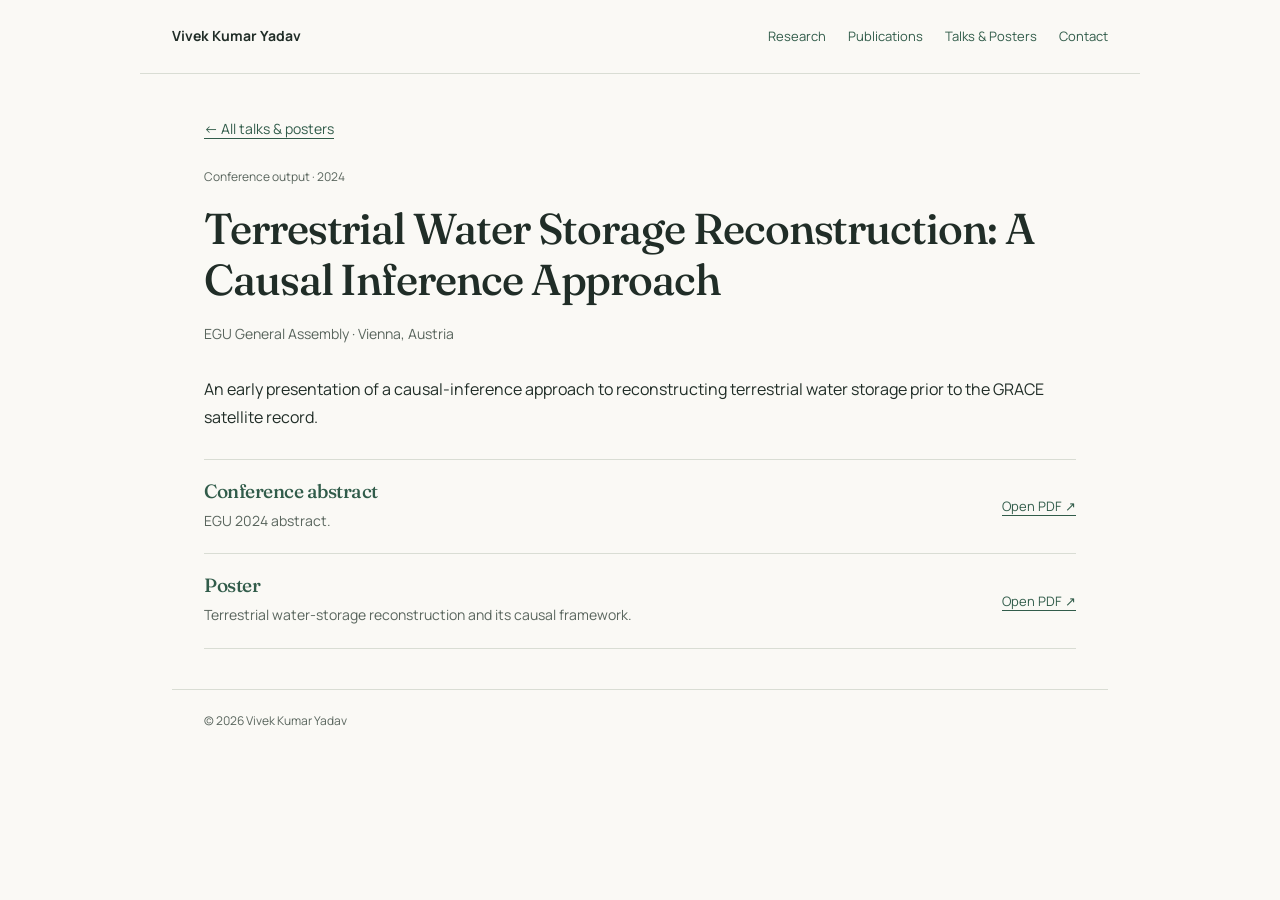
<file: outputs/egu-2024.html>
<!doctype html>
<html lang="en">
  <head>
    <meta charset="utf-8">
    <meta name="viewport" content="width=device-width, initial-scale=1">
    <meta name="description" content="EGU General Assembly 2024 research outputs by Vivek Kumar Yadav.">
    <title>EGU 2024 | Vivek Kumar Yadav</title>
    <link rel="preconnect" href="https://fonts.googleapis.com">
    <link rel="preconnect" href="https://fonts.gstatic.com" crossorigin>
    <link href="https://fonts.googleapis.com/css2?family=DM+Mono:wght@400;500&amp;family=Fraunces:opsz,wght@9..144,500;9..144,600&amp;family=Manrope:wght@400;500;600;700&amp;display=swap" rel="stylesheet">
    <link rel="stylesheet" href="../styles.css?v=20260920d">
  </head>
  <body>
    <a class="skip-link" href="#main-content">Skip to content</a>
    <header class="site-header">
      <a class="wordmark" href="../index.html">Vivek Kumar Yadav</a>
      <nav aria-label="Primary navigation">
        <a href="../index.html#research">Research</a><a href="../index.html#publications">Publications</a><a href="../index.html#outputs">Talks &amp; Posters</a><a href="../index.html#contact">Contact</a>
      </nav>
    </header>
    <main class="output-page" id="main-content" tabindex="-1">
      <a class="back-link" href="../index.html#outputs">← All talks &amp; posters</a>
      <p class="eyebrow">Conference output · 2024</p>
      <h1>Terrestrial Water Storage Reconstruction: A Causal Inference Approach</h1>
      <p class="event-meta">EGU General Assembly · Vienna, Austria</p>
      <p class="output-summary">An early presentation of a causal-inference approach to reconstructing terrestrial water storage prior to the GRACE satellite record.</p>
      <section class="materials" aria-label="Materials">
        <article class="material">
          <div>
            <h2>Conference abstract</h2>
            <p>EGU 2024 abstract.</p>
          </div>
          <a class="material-link" href="../materials/egu-2024-abstract.pdf" target="_blank" rel="noopener">Open PDF ↗</a>
        </article>
        <article class="material">
          <div>
            <h2>Poster</h2>
            <p>Terrestrial water-storage reconstruction and its causal framework.</p>
          </div>
          <a class="material-link" href="../materials/egu-2024-poster.pdf" target="_blank" rel="noopener">Open PDF ↗</a>
        </article>
      </section>
    </main>
    <footer>© 2026 Vivek Kumar Yadav</footer>
  </body>
</html>
</file>
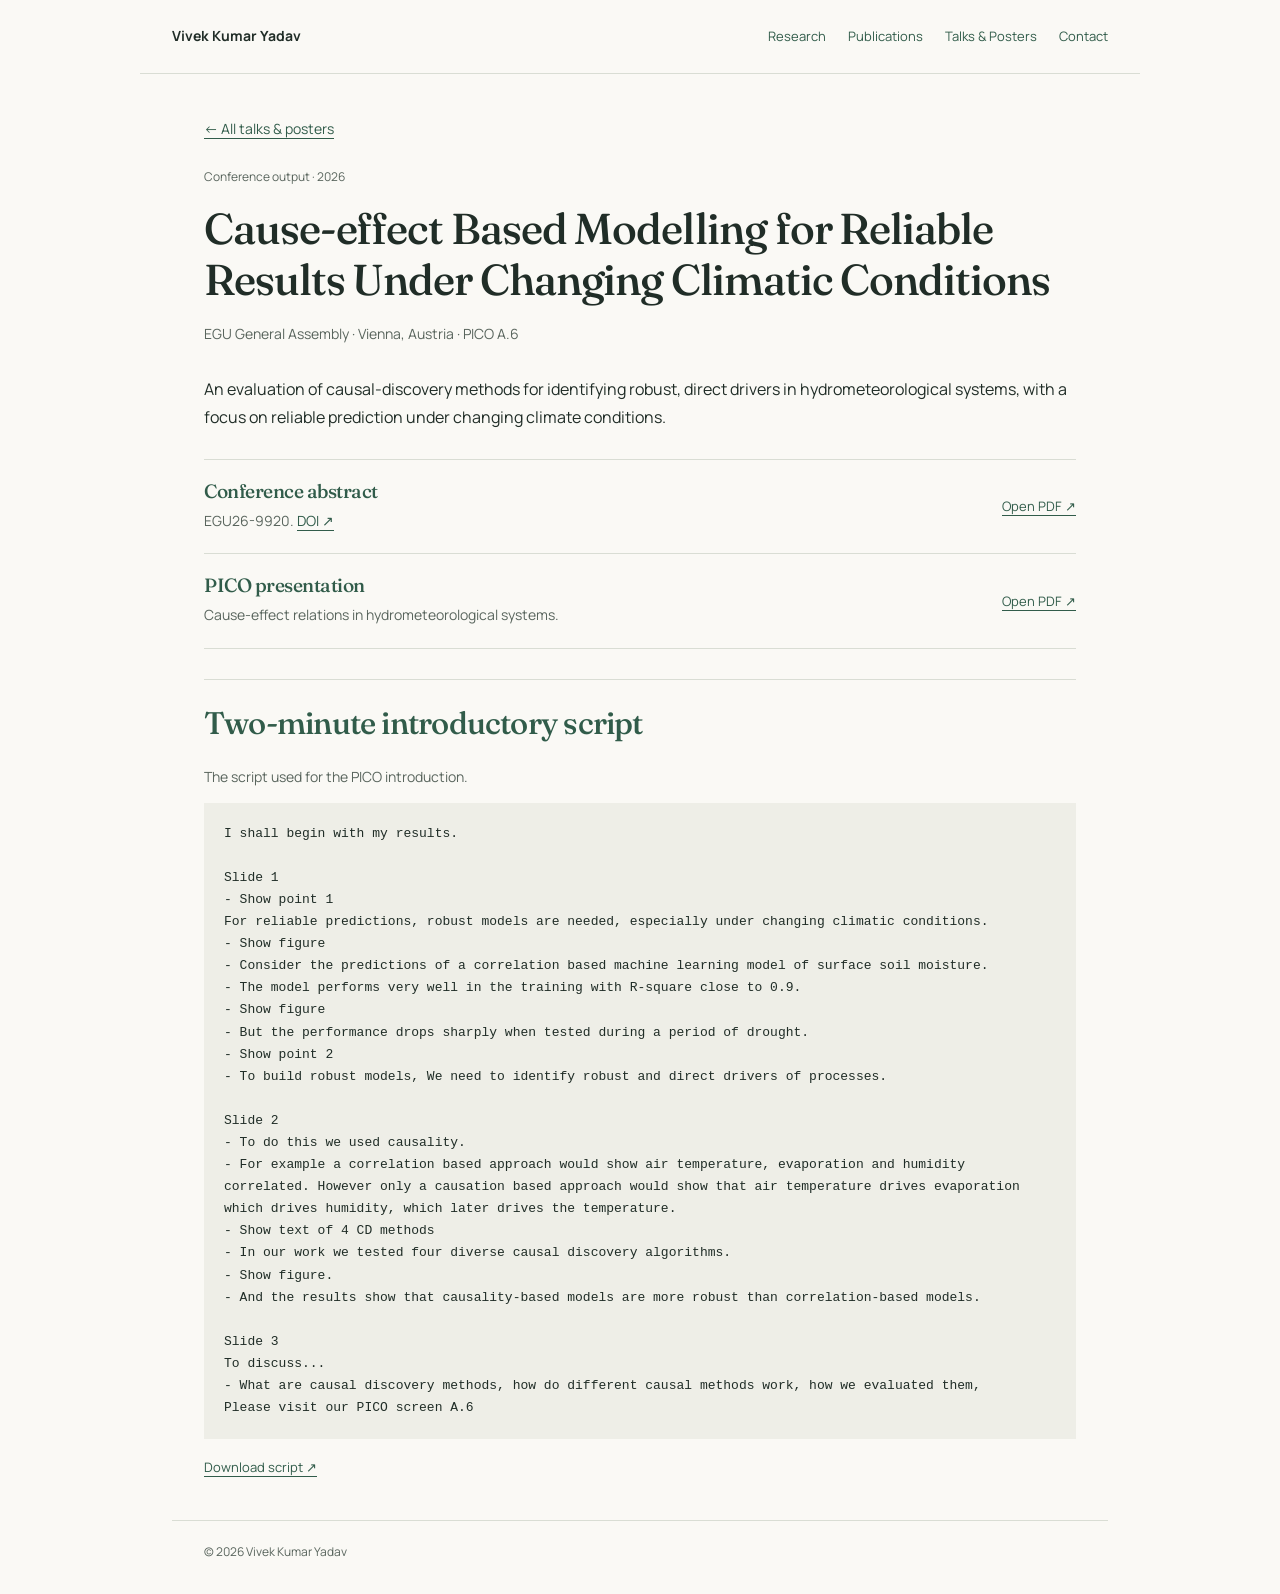
<file: outputs/egu-2026.html>
<!doctype html>
<html lang="en">
  <head>
    <meta charset="utf-8">
    <meta name="viewport" content="width=device-width, initial-scale=1">
    <meta name="description" content="EGU General Assembly 2026 research outputs by Vivek Kumar Yadav.">
    <title>EGU 2026 | Vivek Kumar Yadav</title>
    <link rel="preconnect" href="https://fonts.googleapis.com">
    <link rel="preconnect" href="https://fonts.gstatic.com" crossorigin>
    <link href="https://fonts.googleapis.com/css2?family=DM+Mono:wght@400;500&amp;family=Fraunces:opsz,wght@9..144,500;9..144,600&amp;family=Manrope:wght@400;500;600;700&amp;display=swap" rel="stylesheet">
    <link rel="stylesheet" href="../styles.css?v=20260920d">
  </head>
  <body>
    <a class="skip-link" href="#main-content">Skip to content</a>
    <header class="site-header">
      <a class="wordmark" href="../index.html">Vivek Kumar Yadav</a>
      <nav aria-label="Primary navigation">
        <a href="../index.html#research">Research</a><a href="../index.html#publications">Publications</a><a href="../index.html#outputs">Talks &amp; Posters</a><a href="../index.html#contact">Contact</a>
      </nav>
    </header>
    <main class="output-page" id="main-content" tabindex="-1">
      <a class="back-link" href="../index.html#outputs">← All talks &amp; posters</a>
      <p class="eyebrow">Conference output · 2026</p>
      <h1>Cause-effect Based Modelling for Reliable Results Under Changing Climatic Conditions</h1>
      <p class="event-meta">EGU General Assembly · Vienna, Austria · PICO A.6</p>
      <p class="output-summary">An evaluation of causal-discovery methods for identifying robust, direct drivers in hydrometeorological systems, with a focus on reliable prediction under changing climate conditions.</p>
      <section class="materials" aria-label="Materials">
        <article class="material">
          <div>
            <h2>Conference abstract</h2>
            <p>EGU26-9920. <a href="https://doi.org/10.5194/egusphere-egu26-9920" target="_blank" rel="noopener">DOI ↗</a></p>
          </div>
          <a class="material-link" href="../materials/egu-2026-abstract.pdf" target="_blank" rel="noopener">Open PDF ↗</a>
        </article>
        <article class="material">
          <div>
            <h2>PICO presentation</h2>
            <p>Cause-effect relations in hydrometeorological systems.</p>
          </div>
          <a class="material-link" href="../materials/egu-2026-pico-presentation.pdf" target="_blank" rel="noopener">Open PDF ↗</a>
        </article>
      </section>
      <section class="script" aria-label="Two-minute introductory script">
        <h2>Two-minute introductory script</h2>
        <p>The script used for the PICO introduction.</p>
        <pre>I shall begin with my results.

Slide 1
- Show point 1
For reliable predictions, robust models are needed, especially under changing climatic conditions.
- Show figure
- Consider the predictions of a correlation based machine learning model of surface soil moisture.
- The model performs very well in the training with R-square close to 0.9.
- Show figure
- But the performance drops sharply when tested during a period of drought.
- Show point 2
- To build robust models, We need to identify robust and direct drivers of processes.

Slide 2
- To do this we used causality.
- For example a correlation based approach would show air temperature, evaporation and humidity correlated. However only a causation based approach would show that air temperature drives evaporation which drives humidity, which later drives the temperature.
- Show text of 4 CD methods
- In our work we tested four diverse causal discovery algorithms.
- Show figure.
- And the results show that causality-based models are more robust than correlation-based models.

Slide 3
To discuss...
- What are causal discovery methods, how do different causal methods work, how we evaluated them,
Please visit our PICO screen A.6</pre>
        <a class="material-link" href="../materials/egu-2026-pico-script.txt" target="_blank" rel="noopener">Download script ↗</a>
      </section>
    </main>
    <footer>© 2026 Vivek Kumar Yadav</footer>
  </body>
</html>
</file>
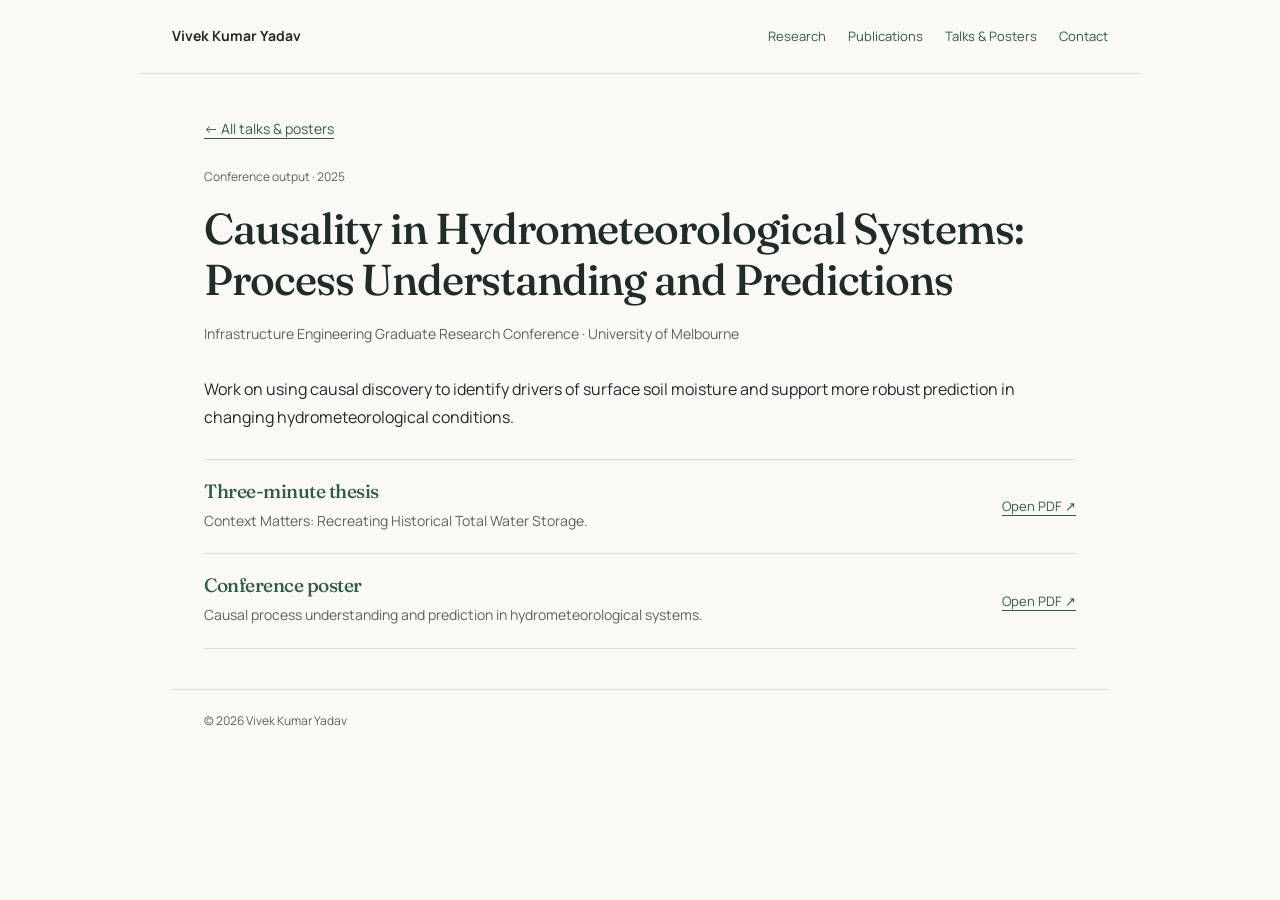
<file: outputs/iegrc-2025.html>
<!doctype html>
<html lang="en">
  <head>
    <meta charset="utf-8">
    <meta name="viewport" content="width=device-width, initial-scale=1">
    <meta name="description" content="Infrastructure Engineering Graduate Research Conference 2025 outputs by Vivek Kumar Yadav.">
    <title>IE GRC 2025 | Vivek Kumar Yadav</title>
    <link rel="preconnect" href="https://fonts.googleapis.com">
    <link rel="preconnect" href="https://fonts.gstatic.com" crossorigin>
    <link href="https://fonts.googleapis.com/css2?family=DM+Mono:wght@400;500&amp;family=Fraunces:opsz,wght@9..144,500;9..144,600&amp;family=Manrope:wght@400;500;600;700&amp;display=swap" rel="stylesheet">
    <link rel="stylesheet" href="../styles.css?v=20260920d">
  </head>
  <body>
    <a class="skip-link" href="#main-content">Skip to content</a>
    <header class="site-header">
      <a class="wordmark" href="../index.html">Vivek Kumar Yadav</a>
      <nav aria-label="Primary navigation">
        <a href="../index.html#research">Research</a><a href="../index.html#publications">Publications</a><a href="../index.html#outputs">Talks &amp; Posters</a><a href="../index.html#contact">Contact</a>
      </nav>
    </header>
    <main class="output-page" id="main-content" tabindex="-1">
      <a class="back-link" href="../index.html#outputs">← All talks &amp; posters</a>
      <p class="eyebrow">Conference output · 2025</p>
      <h1>Causality in Hydrometeorological Systems: Process Understanding and Predictions</h1>
      <p class="event-meta">Infrastructure Engineering Graduate Research Conference · University of Melbourne</p>
      <p class="output-summary">Work on using causal discovery to identify drivers of surface soil moisture and support more robust prediction in changing hydrometeorological conditions.</p>
      <section class="materials" aria-label="Materials">
        <article class="material">
          <div>
            <h2>Three-minute thesis</h2>
            <p>Context Matters: Recreating Historical Total Water Storage.</p>
          </div>
          <a class="material-link" href="../materials/iegrc-2025-three-minute-thesis.pdf" target="_blank" rel="noopener">Open PDF ↗</a>
        </article>
        <article class="material">
          <div>
            <h2>Conference poster</h2>
            <p>Causal process understanding and prediction in hydrometeorological systems.</p>
          </div>
          <a class="material-link" href="../materials/iegrc-2025-poster.pdf" target="_blank" rel="noopener">Open PDF ↗</a>
        </article>
      </section>
    </main>
    <footer>© 2026 Vivek Kumar Yadav</footer>
  </body>
</html>
</file>
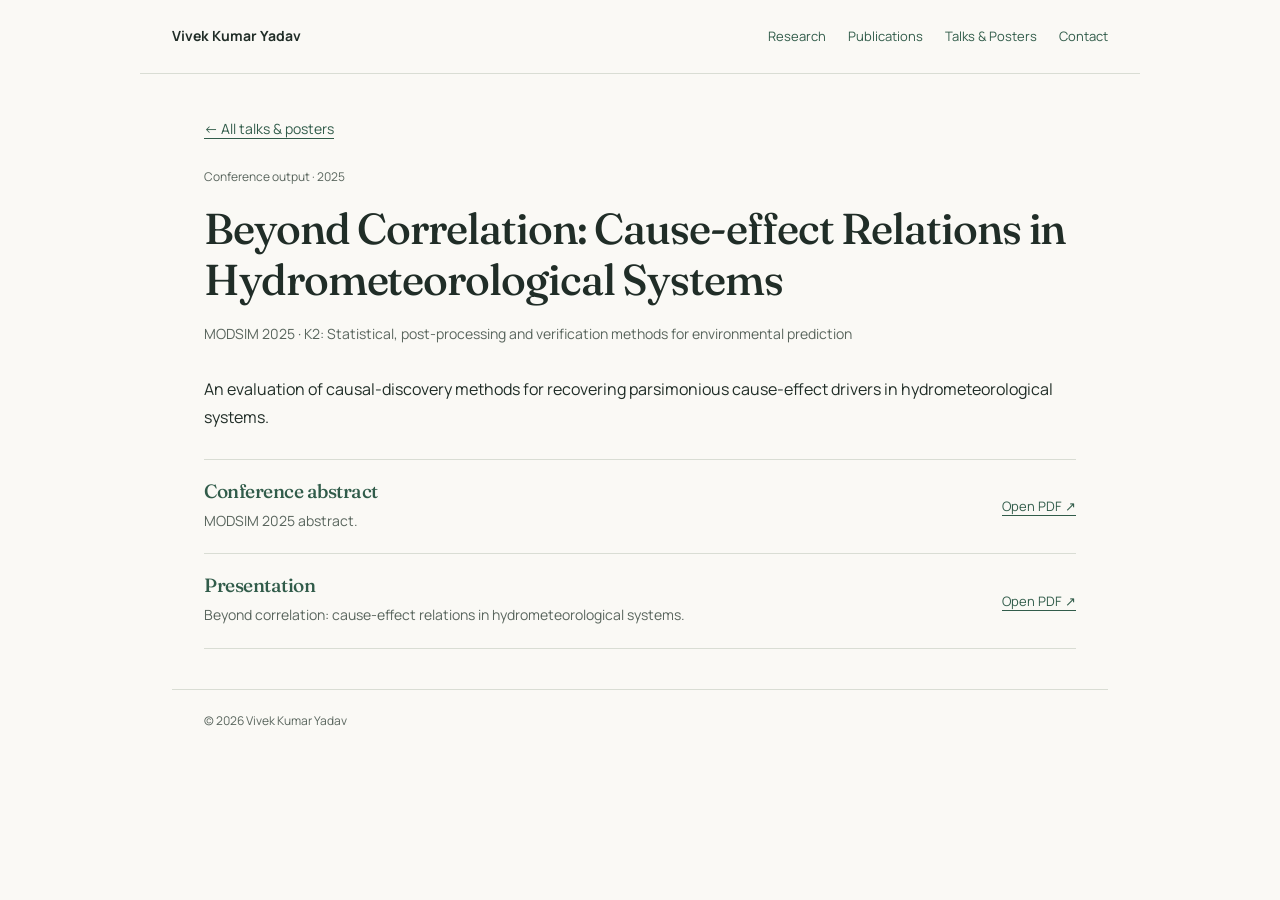
<file: outputs/modsim-2025.html>
<!doctype html>
<html lang="en">
  <head>
    <meta charset="utf-8">
    <meta name="viewport" content="width=device-width, initial-scale=1">
    <meta name="description" content="MODSIM 2025 research outputs by Vivek Kumar Yadav.">
    <title>MODSIM 2025 | Vivek Kumar Yadav</title>
    <link rel="preconnect" href="https://fonts.googleapis.com">
    <link rel="preconnect" href="https://fonts.gstatic.com" crossorigin>
    <link href="https://fonts.googleapis.com/css2?family=DM+Mono:wght@400;500&amp;family=Fraunces:opsz,wght@9..144,500;9..144,600&amp;family=Manrope:wght@400;500;600;700&amp;display=swap" rel="stylesheet">
    <link rel="stylesheet" href="../styles.css?v=20260920d">
  </head>
  <body>
    <a class="skip-link" href="#main-content">Skip to content</a>
    <header class="site-header">
      <a class="wordmark" href="../index.html">Vivek Kumar Yadav</a>
      <nav aria-label="Primary navigation">
        <a href="../index.html#research">Research</a><a href="../index.html#publications">Publications</a><a href="../index.html#outputs">Talks &amp; Posters</a><a href="../index.html#contact">Contact</a>
      </nav>
    </header>
    <main class="output-page" id="main-content" tabindex="-1">
      <a class="back-link" href="../index.html#outputs">← All talks &amp; posters</a>
      <p class="eyebrow">Conference output · 2025</p>
      <h1>Beyond Correlation: Cause-effect Relations in Hydrometeorological Systems</h1>
      <p class="event-meta">MODSIM 2025 · K2: Statistical, post-processing and verification methods for environmental prediction</p>
      <p class="output-summary">An evaluation of causal-discovery methods for recovering parsimonious cause-effect drivers in hydrometeorological systems.</p>
      <section class="materials" aria-label="Materials">
        <article class="material">
          <div>
            <h2>Conference abstract</h2>
            <p>MODSIM 2025 abstract.</p>
          </div>
          <a class="material-link" href="../materials/modsim-2025-abstract.pdf" target="_blank" rel="noopener">Open PDF ↗</a>
        </article>
        <article class="material">
          <div>
            <h2>Presentation</h2>
            <p>Beyond correlation: cause-effect relations in hydrometeorological systems.</p>
          </div>
          <a class="material-link" href="../materials/modsim-2025-presentation.pdf" target="_blank" rel="noopener">Open PDF ↗</a>
        </article>
      </section>
    </main>
    <footer>© 2026 Vivek Kumar Yadav</footer>
  </body>
</html>
</file>
<file: styles.css>
:root { --ink:#202d27; --paper:#faf9f5; --moss:#315c4a; --line:#d9ddd4; --muted:#59655d; --tint:#edf1e9; }
* { box-sizing:border-box; }
html { scroll-behavior:smooth; scroll-padding-top:104px; }
body { margin:0; color:var(--ink); background:var(--paper); font:16px/1.75 Manrope,Arial,sans-serif; }
a { color:var(--moss); text-underline-offset:4px; transition:color .16s ease, background-color .16s ease, border-color .16s ease; }
a:hover { text-decoration-thickness:2px; }
a:focus-visible { outline:2px solid var(--moss); outline-offset:5px; }
h1,h2,h3,p { margin-top:0; }
h1,h2 { font-family:Fraunces,Georgia,serif; font-weight:500; line-height:1.2; letter-spacing:-.025em; }
h1 { font-size:clamp(2rem,4vw,2.7rem); margin-bottom:10px; }
h2 { font-size:1.95rem; margin-bottom:24px; color:var(--moss); }
h3 { font-size:1rem; line-height:1.6; font-weight:600; margin-bottom:6px; }
p { margin-bottom:16px; }
.site-header { position:sticky; top:0; z-index:20; background:var(--paper); max-width:1000px; margin:auto; padding:24px 32px; display:flex; align-items:center; justify-content:space-between; gap:20px; border-bottom:1px solid var(--line); }
.wordmark { color:var(--ink); font-size:14px; font-weight:700; text-decoration:none; }
nav { display:flex; flex-wrap:wrap; gap:12px 22px; font-size:13px; }
nav a { text-decoration:none; }
nav a:hover { text-decoration:underline; }
main { max-width:936px; margin:auto; padding:0 32px; }
.hero { padding:56px 0 46px; }
.hero h1 { margin-bottom:16px; }
.hero-grid { display:grid; grid-template-columns:minmax(0,1fr) 180px; gap:42px; align-items:start; }
.position { color:var(--moss); font-size:15px; font-weight:600; margin-bottom:6px; }
.affiliation { border-left:2px solid #b3c3ad; padding-left:14px; color:var(--muted); font-size:14px; line-height:1.6; margin-bottom:22px; }
.profile-photo { margin:8px 0 0; }
.profile-photo img { width:100%; aspect-ratio:4/5; object-fit:cover; object-position:58% center; border-radius:5px; display:block; }
.profile-links { align-items:center; margin-top:24px; display:flex; flex-wrap:wrap; gap:8px 20px; font-size:14px; }
.statement,.works,.outputs,.contact { padding:38px 0; }
.statement { border-top:1px solid var(--line); }
.works,.contact { border-top:1px solid var(--line); }
.section-heading { display:flex; align-items:baseline; justify-content:space-between; gap:20px; margin-bottom:22px; }
.section-heading h2 { margin:0; }
.text-link { font-size:13px; }
.publication-list { list-style:none; padding:0; margin:0; }
.publication-list li + li { margin-top:28px; padding-top:28px; border-top:1px solid var(--line); }
.publication { display:grid; grid-template-columns:146px minmax(0,1fr); gap:24px; align-items:start; }
.publication-figure { padding:7px; background:#fff; border:1px solid var(--line); border-radius:4px; }
.publication-figure img { display:block; width:100%; height:104px; object-fit:contain; }
.publication-list h3 { font-family:Fraunces,Georgia,serif; font-size:1.2rem; font-weight:500; line-height:1.4; margin-bottom:10px; }
.publication-copy { min-width:0; }
.publication-copy > .text-link { display:inline-block; margin-top:8px; font-weight:600; }
.publication-list h3 a { color:var(--ink); text-decoration:none; }
.publication-list h3 a:hover { color:var(--moss); text-decoration:underline; }
.publication-list p { font-size:13px; margin-bottom:3px; color:var(--muted); }
.publication-list strong { color:var(--ink); }
.publication-list p:has(em) { color:var(--moss); margin-top:6px; }
.outputs-head p { color:var(--muted); font-size:14px; }
.output-list a { display:grid; grid-template-columns:58px minmax(0,1fr); gap:5px 20px; padding:20px 0; border-bottom:1px solid var(--line); text-decoration:none; }
.output-list a:last-child { border-bottom:0; padding-bottom:0; }
.output-list a:hover { background:#f2f4ee; }
.output-list a:hover strong { text-decoration:underline; text-underline-offset:4px; }
.output-list span { color:var(--moss); font:500 12px/1.8 "DM Mono",monospace; background:var(--tint); border-radius:3px; padding:3px 8px; align-self:start; justify-self:start; }
.output-list strong { font-size:15px; font-weight:600; line-height:1.6; }
.output-list small { display:block; color:var(--muted); font-size:13px; font-weight:400; margin-top:3px; }
.output-list em { grid-column:2; font-size:12px; color:var(--muted); font-style:normal; }
.contact-intro { font-size:14px; }
.contact-details { display:flex; gap:40px; flex-wrap:wrap; font-size:14px; }
.contact-details p { margin:0; }
footer { max-width:936px; margin:auto; padding:20px 32px 32px; border-top:1px solid var(--line); color:var(--muted); font-size:12px; display:flex; flex-wrap:wrap; align-items:center; justify-content:space-between; gap:16px; }
.visitor-counter { display:inline-flex; }
.visitor-counter img { max-width:100%; }
.skip-link { position:fixed; z-index:30; top:-60px; left:16px; padding:8px; background:var(--paper); }
.skip-link:focus { top:8px; }
.output-page { padding-top:40px; padding-bottom:40px; }
.output-page h1 { font-size:clamp(1.8rem,4vw,2.7rem); margin:16px 0; }
.back-link { font-size:14px; }
.eyebrow { font-size:12px; color:var(--muted); margin:24px 0 8px; }
.event-meta { font-size:14px; color:var(--muted); }
.output-summary { margin:28px 0; }
.materials,.script { border-top:1px solid var(--line); }
.material { display:grid; grid-template-columns:1fr auto; gap:20px; align-items:center; padding:20px 0; border-bottom:1px solid var(--line); }
.material h2 { font-size:1.2rem; margin:0 0 6px; }
.material p,.script p { font-size:14px; color:var(--muted); margin-bottom:0; }
.material-link { font-size:13px; }
.script { margin-top:30px; padding-top:24px; }
.script pre { padding:20px; background:#eeeee7; white-space:pre-wrap; overflow-wrap:anywhere; font:13px/1.7 monospace; }
@media(max-width:640px) {
 html { scroll-padding-top:158px; }
 .site-header { display:block; padding:20px 24px; }
 nav { margin-top:12px; gap:8px 16px; }
 main { padding:0 24px; }
 .hero { padding-top:30px; }
 .hero-grid { grid-template-columns:1fr; gap:24px; }
 .profile-photo { grid-row:1; width:112px; margin:0; }
 .section-heading { gap:12px; }
 h2 { font-size:1.7rem; }
 .statement,.works,.outputs,.contact { padding:30px 0; }
 .publication { grid-template-columns:1fr; gap:16px; }
 .publication-figure { width:146px; }
 .output-list a { grid-template-columns:48px minmax(0,1fr); gap:5px 12px; }
 .contact-details { gap:16px; }
 footer { margin:0 24px; padding:20px 0; }
 .output-page { padding-top:28px; padding-bottom:28px; }
 .material { grid-template-columns:1fr; gap:8px; }
}
@media(prefers-reduced-motion:reduce) { html { scroll-behavior:auto; } a { transition:none; } }
</file>
